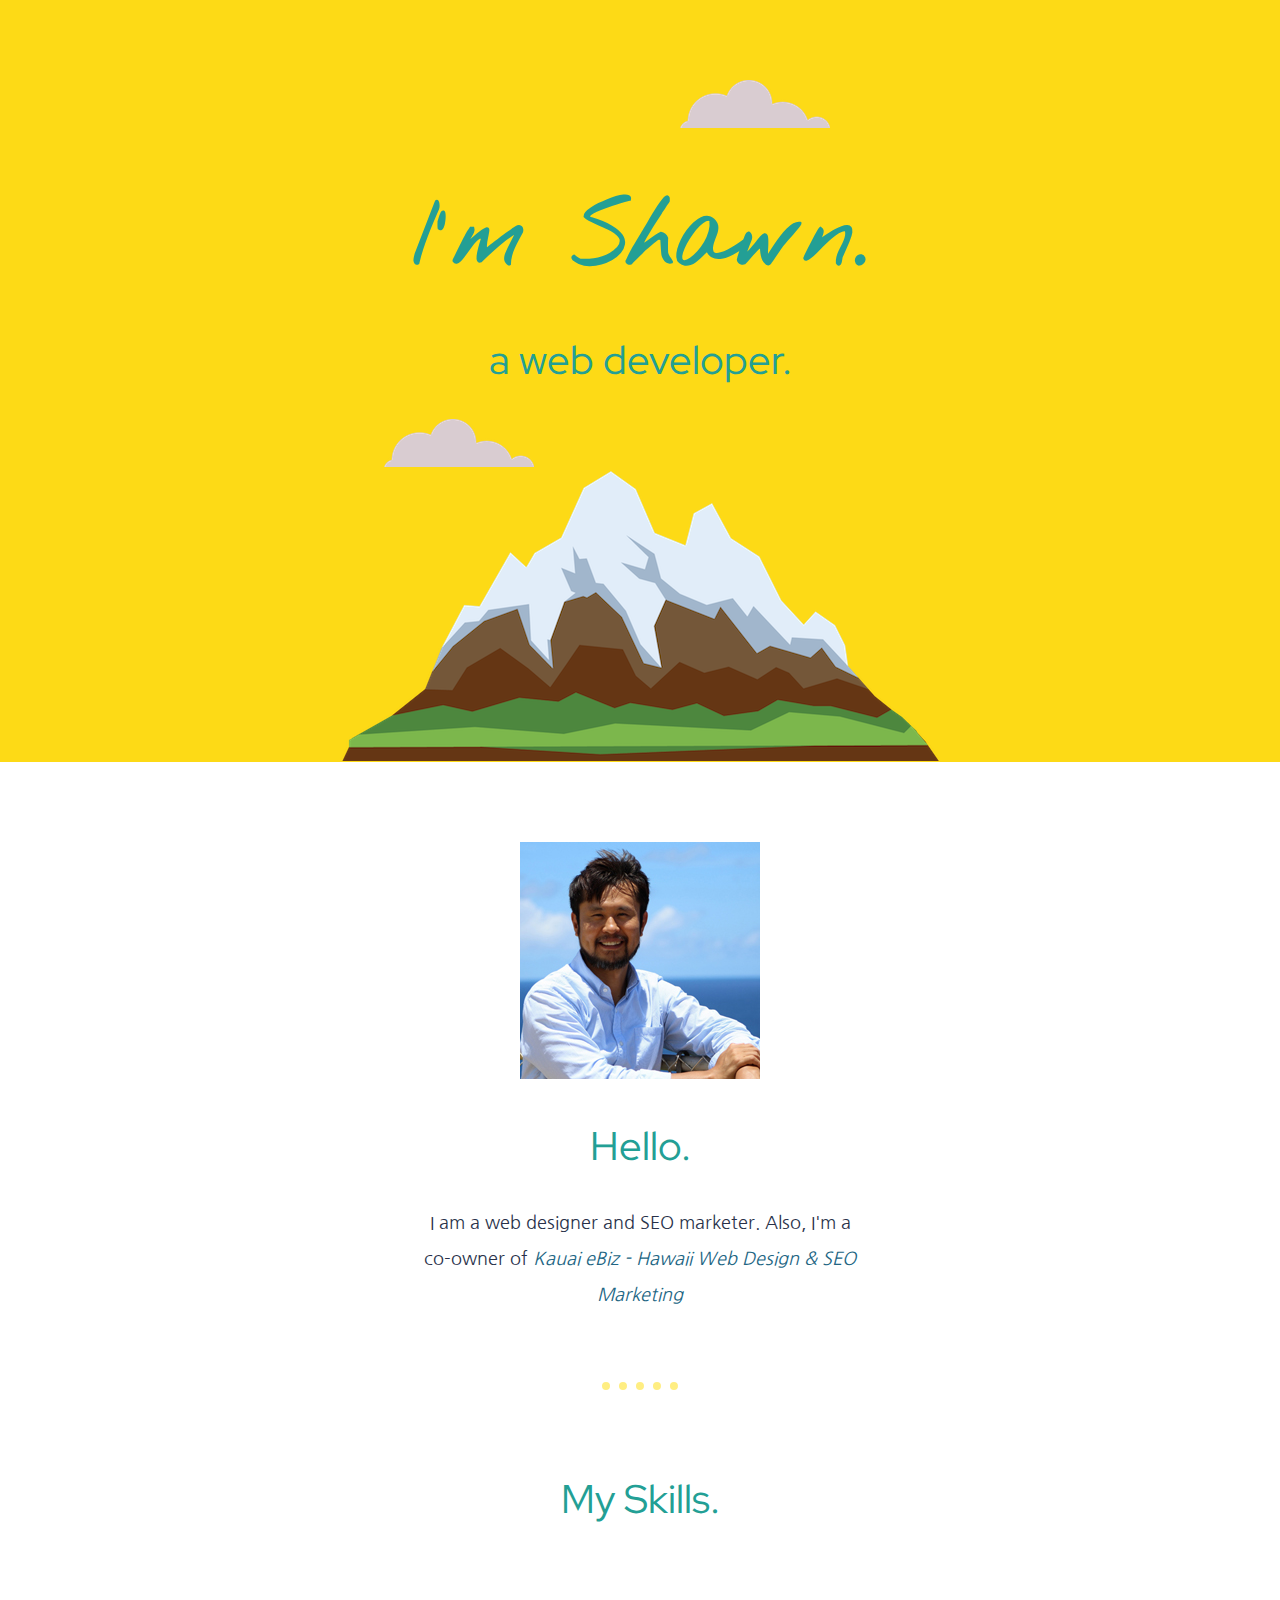
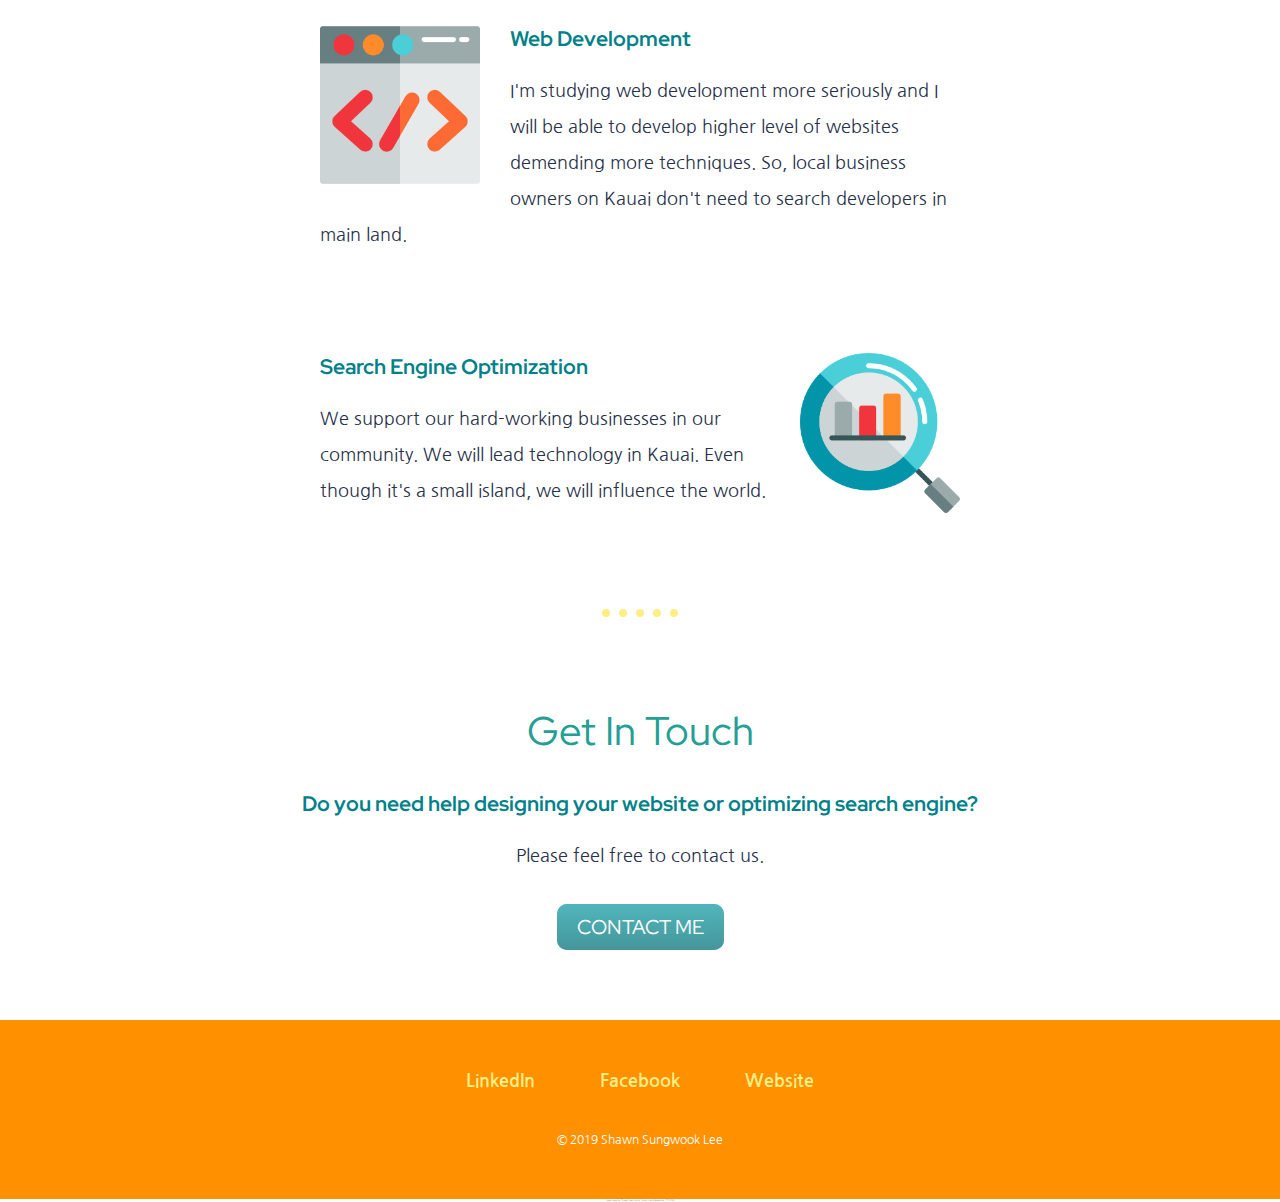
<file: index.html>
<!DOCTYPE html>
<html lang="en" dir="ltr">

<head>
  <meta charset="utf-8">
  <title>My Site - Shawn Sungwook Lee</title>
  <link rel="stylesheet" type="text/css" href="CSS/styles.css">
  <link rel="icon" href="Shawn-S-Lee-favicon.png">
  <link href="https://fonts.googleapis.com/css?family=Nothing+You+Could+Do|Red+Hat+Display|Special+Elite|Nanum+Gothic&display=swap" rel="stylesheet">
</head>

<body>
  <div class="top-container">
    <img class="top-cloud" src="images/cloud.png" alt="cloud-image">
    <h1>I'm Shawn.</h1>
    <h2>a web developer.</h2>
    <img class="bottom-cloud" src="images/cloud.png" alt="cloud-image">
    <img class="mountain" src="images/mountain.png" alt="cloud-image">
  </div>

  <div class="middle-container">
    <div class="profile">
      <img src="images/shawn profile 240p.jpg" alt="Shawn's Profile Image">
      <h2>Hello.</h2>
      <p class="intro">I am a web designer and SEO marketer. Also, I'm a co-owner of <a href="https://kauaie.biz/">Kauai eBiz - Hawaii Web Design & SEO Marketing</a></p>
    </div>

    <hr>

    <div class="skills">
      <h2>My Skills.</h2>

      <div class="skill-row">
        <img class="skill-image" src="images/html.png" alt="Web Development Skill">
        <h3>Web Development</h3>
        <p>I'm studying web development more seriously and I will be able to develop higher level of websites demending more techniques. So, local business owners on Kauai don't need to search developers in main land.</p>
      </div>

      <div class="skill-row">
        <img class="skill2-image" src="images/analysis.png" alt="SEO image">
        <h3>Search Engine Optimization</h3>
        <p>We support our hard-working businesses in our community. We will lead technology in Kauai. Even though it's a small island, we will influence the world.</p>
      </div>
    </div>

    <hr>

    <div class="contact-me">
      <h2>Get In Touch</h2>
      <h3>Do you need help designing your website or optimizing search engine?</h3>
      <p class="contact-message">Please feel free to contact us.</p>
      <a href="mailto:webdesign@kauaiebiz.com" class="butn"">CONTACT ME</a>
    </div>
  </div>


  <div class="bottom-container">
    <a class="footer-link" href="https://www.linkedin.com/in/shawn-sungwook-lee/">LinkedIn</a>
    <a class="footer-link" href="https://www.facebook.com/healingfamily">Facebook</a>
    <a class="footer-link" href="https://www.kauaiebiz.com/">Website</a>

<br>
<br>
    <p class="copyright">© 2019 Shawn Sungwook Lee</p>
  </div>

  <div style="font-size: 2px;">Icons made by <a href="https://www.flaticon.com/authors/freepik" title="Freepik">Freepik</a> from <a href="https://www.flaticon.com/" title="Flaticon">www.flaticon.com</a> is licensed by <a
      href="http://creativecommons.org/licenses/by/3.0/" title="Creative Commons BY 3.0" target="_blank">CC 3.0 BY</a></div>

</body>

</html>
</file>
<file: CSS/styles.css>
body {
  margin: 0;
  text-align: center;
  font-family: 'Nanum Gothic', sans-serif;
  font-size: 18px;
  color: #283149;
}

h1 {
  color: #239f95;
  margin: 80px auto 0 auto;
  font-family: 'Nothing You Could Do', cursive;
  font-size: 5.625rem;
}

h2 {
  color: #239f95;
  font-family: 'Red Hat Display', sans-serif;
  font-size: 2.5rem;
  font-weight: normal;
}

h3 {
  color: #00818a;
  font-family: 'Red Hat Display', sans-serif;
}

p {
  line-height: 2;
}

a {
  text-decoration: none;
  font-style: italic;
  color: #216583;
}

a:hover {
  color: #142d4c;
}

hr {
  border-width: 8px 0 0 0;
  border-style: dotted;
  color: #ffee82;
  width: 6%;
}

.top-container {
  position: relative;
  padding-top: 100px;
  background-color: #fdda16;
}

.middle-container {
  background-color: #ffffff;
}

.bottom-container {
  background-color: #ff9000;
  padding: 50px 0 35px;
}

.profile {
  padding-top: 80px;
  padding-bottom: 60px;
}

.intro {
  width: 35%;
  margin: 0 auto;
}

.top-cloud {
  position: absolute;
  top: 80px;
  right: 450px;
}

.bottom-cloud {
  position: absolute;
  left: 30%;
}

.mountain {
  margin-top: -15px;
  margin-bottom: -5px;
}

.skills {
  padding-top: 40px;
  padding-bottom: 0;
}
.skill-row {
  width: 50%;
  margin: 100px auto;
  text-align: left;
}

.contact-me {
  padding-top: 45px;
  padding-bottom: 80px;
}

.skill-image {
  width: 25%;
  float: left;
  margin-right: 30px;
}

.skill2-image {
  width: 25%;
  float: right;
  margin-left: 30px;
}

.contact-message {
  margin-bottom: 40px;
}

.footer-link {
  color: #ffee82;
  text-decoration: none;
  font-weight: bold;
  font-style: normal;
  padding: 0 30px 0 30px;
}

.footer-link:hover {
  color: #b31313;
}

.butn {
  background: #50b6bb;
  background-image: -webkit-linear-gradient(top, #50b6bb, #45969b);
  background-image: -moz-linear-gradient(top, #50b6bb, #45969b);
  background-image: -ms-linear-gradient(top, #50b6bb, #45969b);
  background-image: -o-linear-gradient(top, #50b6bb, #45969b);
  background-image: linear-gradient(to bottom, #50b6bb, #45969b);
  -webkit-border-radius: 10;
  -moz-border-radius: 10;
  border-radius: 10px;
  font-family: 'Red Hat Display', sans-serif;
  color: #ffffff;
  font-size: 20px;
  font-style: normal;
  padding: 10px 20px 10px 20px;
  text-decoration: none;
}

.butn:hover {
  color: #fff;
  background: #45969b;
  background-image: -webkit-linear-gradient(top, #45969b, #216583);
  background-image: -moz-linear-gradient(top, #45969b, #216583);
  background-image: -ms-linear-gradient(top, #45969b, #216583);
  background-image: -o-linear-gradient(top, #45969b, #216583);
  background-image: linear-gradient(to bottom, #45969b, #216583);
  text-decoration: none;
}

.copyright {
  color: #fff;
  font-size: 0.75rem;
}
</file>
